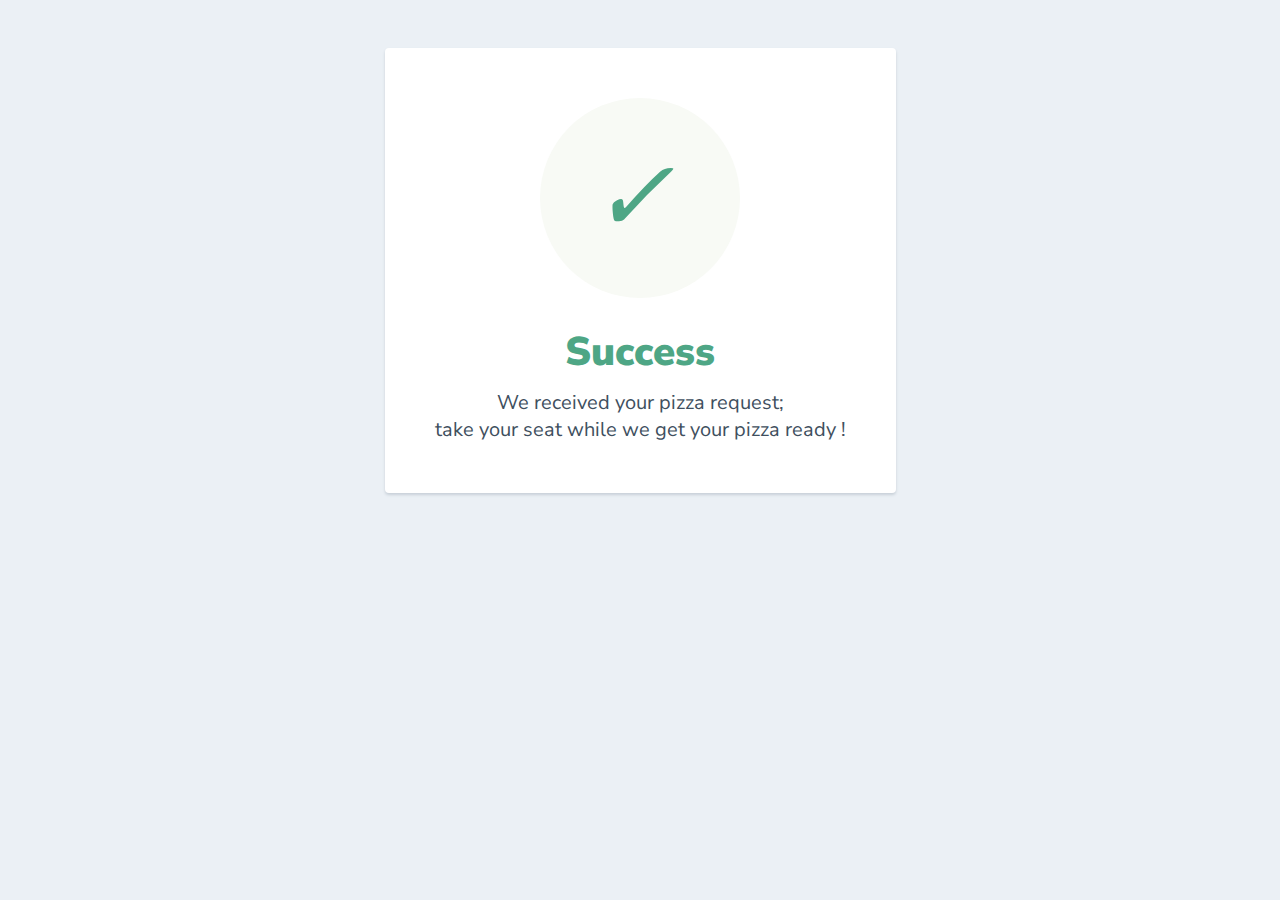
<file: frontend/confirm/confirm.html>
<!DOCTYPE html>
  <html lang="en">
  <head>
    <meta charset="UTF-8">
    <meta name="viewport" content="width=device-width, initial-scale=1.0">
    <title>Success</title>
    <link href="https://fonts.googleapis.com/css?family=Nunito+Sans:400,400i,700,900&display=swap" rel="stylesheet">
    <link rel="stylesheet" href="confirm.css">
  </head>
  <body>
    <div class="card">
      <div class="circle">
        <i class="checkmark">✓</i>
      </div>
      <h1>Success</h1>
      <p>We received your pizza request;<br/> take your seat while we get your pizza ready !</p>
      <!-- <button onclick="redirectToLobby(event)" class="lobby-button">Lobby</button> -->
    </div>
    <script src="confirm.js"></script>
  </body>
  </html>
</file>
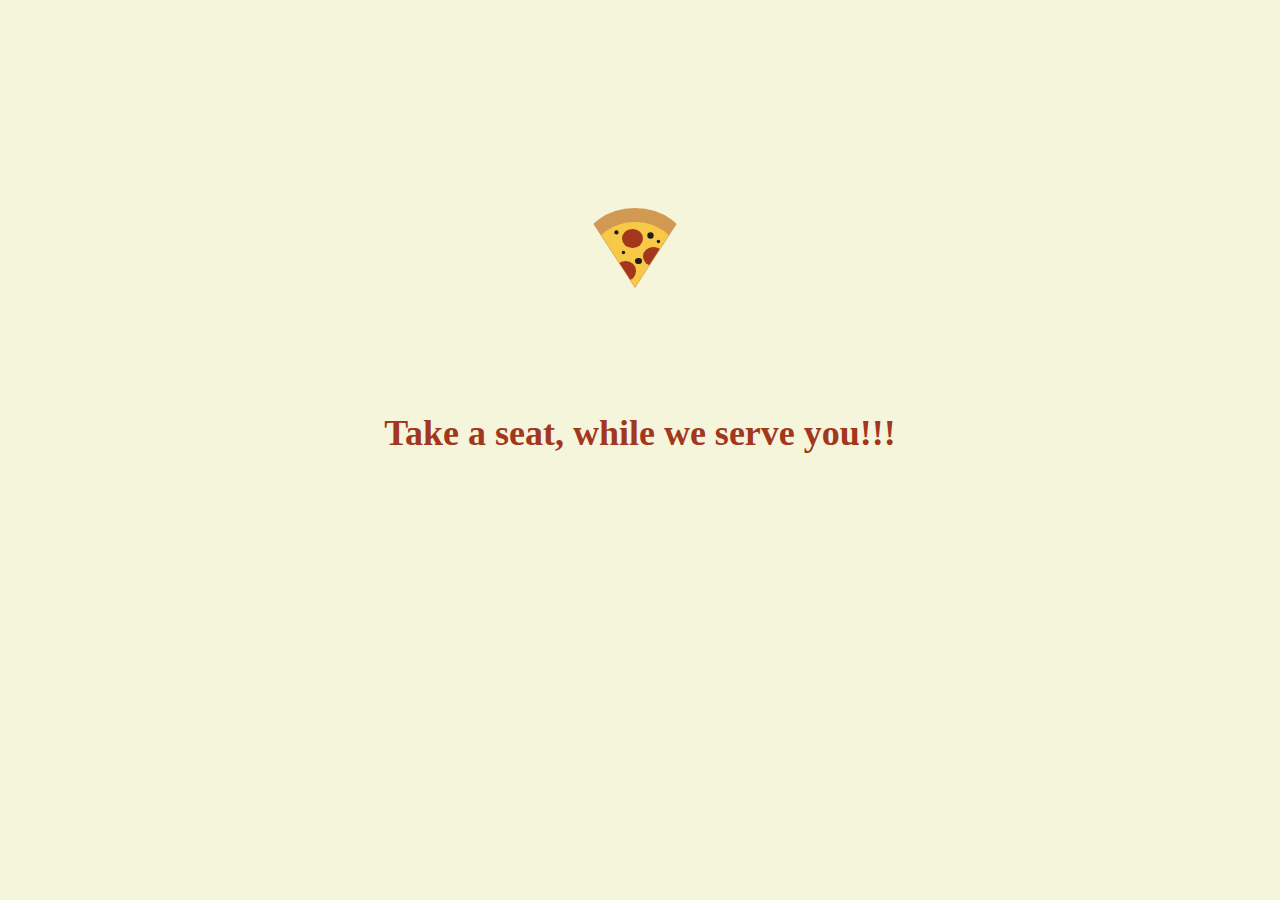
<file: frontend/ovenWait/ovenWait.html>
<!DOCTYPE html>
<html lang="en">
<head>
    <meta charset="UTF-8">
    <meta name="viewport" content="width=device-width, initial-scale=1.0">
    <link href="https://fonts.googleapis.com/css?family=Raleway:400,600,700,900" rel="stylesheet">
    <link rel="stylesheet" href="ovenWait.css">
    <title>Document</title>
</head>
<body>
  <div class="box">
    <div class="pizza-slice slice-1">
      <div class="border">
        <div class="crust"></div>
        <div class="cheese">
          <div class="peperoni p-1"></div>
          <div class="peperoni p-2"></div>
          <div class="peperoni p-3"></div>
          <div class="olive o-1"></div>
          <div class="olive o-3"></div>
          <div class="olive o-4"></div>
          <div class="olive o-6"></div>
          <div class="olive o-7"></div>
        </div>
      </div>
    </div>
    <div class="pizza-slice slice-2">
      <div class="border">
        <div class="crust"></div>
        <div class="cheese">
          <div class="peperoni p-1"></div>
          <div class="peperoni p-2"></div>
          <div class="peperoni p-3"></div>
          <div class="olive o-1"></div>
          <div class="olive o-2"></div>
          <div class="olive o-3"></div>
          <div class="olive o-6"></div>
          <div class="olive o-7"></div>
        </div>
      </div>
    </div>
    <div class="pizza-slice slice-3">
      <div class="border">
        <div class="crust"></div>
        <div class="cheese">
          <div class="peperoni p-1"></div>
          <div class="peperoni p-2"></div>
          <div class="peperoni p-3"></div>
          <div class="olive o-3"></div>
          <div class="olive o-4"></div>
          <div class="olive o-5"></div>
          <div class="olive o-6"></div>
        </div>
      </div>
    </div>
    <div class="pizza-slice slice-4">
      <div class="border">
        <div class="crust"></div>
        <div class="cheese">
          <div class="peperoni p-1"></div>
          <div class="peperoni p-2"></div>
          <div class="peperoni p-3"></div>
          <div class="olive o-1"></div>
          <div class="olive o-2"></div>
          <div class="olive o-3"></div>
          <div class="olive o-4"></div>
        </div>
      </div>
    </div>
    <div class="pizza-slice slice-5">
      <div class="border">
        <div class="crust"></div>
        <div class="cheese">
          <div class="peperoni p-1"></div>
          <div class="peperoni p-2"></div>
          <div class="peperoni p-3"></div>
          <div class="olive o-1"></div>
          <div class="olive o-2"></div>
          <div class="olive o-6"></div>
          <div class="olive o-7"> </div>
        </div>
      </div>
    </div>
  </div>
  <div class="heading">
    <h2>Take a seat, while we serve you!!!</h2>
  </div>
    <script src="ovenWait.js"></script>
</body>
</html>
</file>
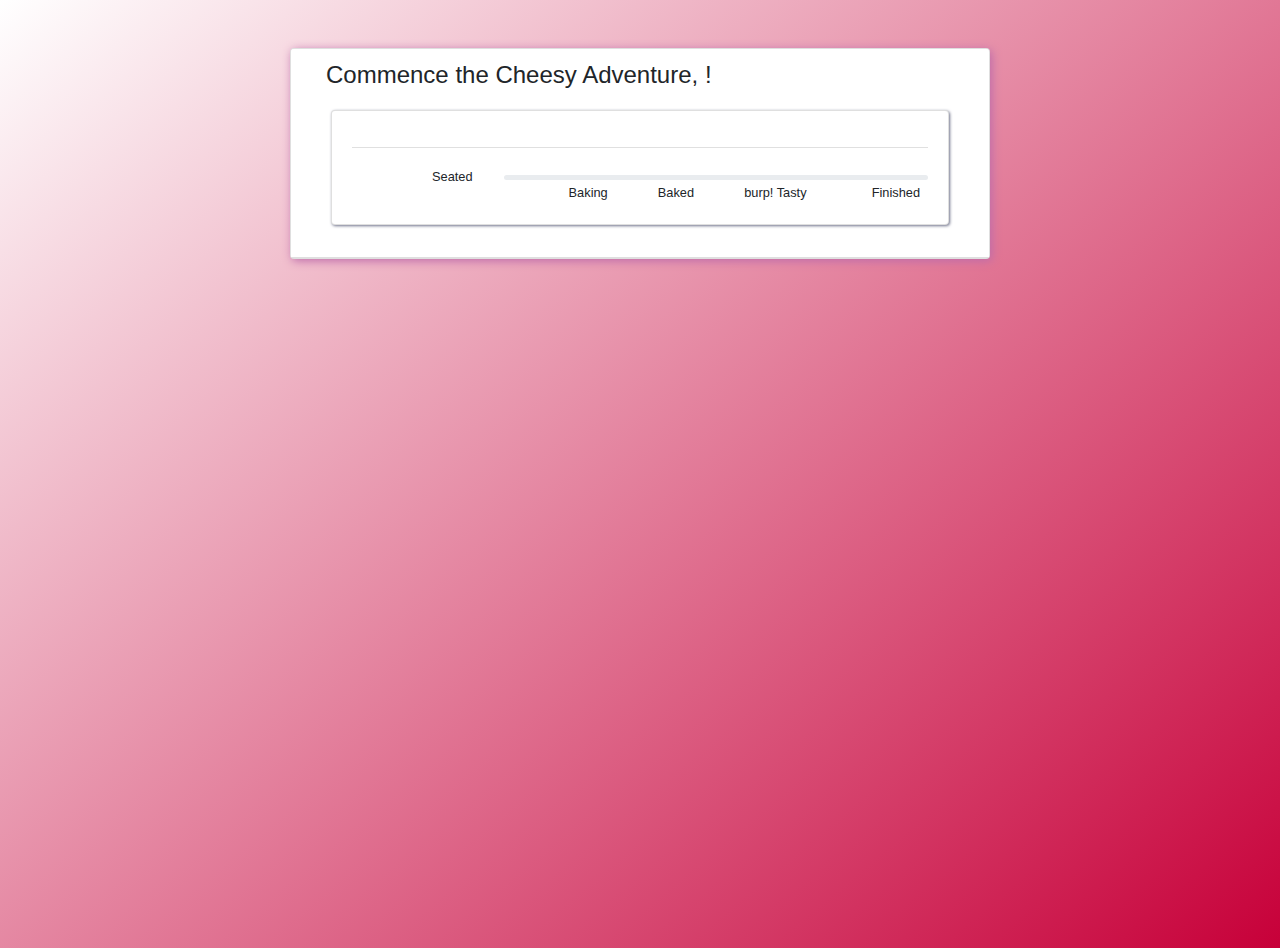
<file: frontend/pizzaReceipt/pizzaReceipt.html>
<!DOCTYPE html>
<html lang="en">
<head>
    <meta charset="UTF-8">
    <meta name="viewport" content="width=device-width, initial-scale=1.0">
    <title>Document</title>
    <link rel="stylesheet" href="pizzaReceipt.css">
    <link rel="stylesheet" href="https://stackpath.bootstrapcdn.com/bootstrap/4.3.1/css/bootstrap.min.css">
</head>
<body>
    <div class="container-fluid my-5  d-flex  justify-content-center">
        <div class="card card-1" style="width: 100%; max-width: 700px;">
            <div class="card-header bg-white">
                <div class="media flex-sm-row flex-column-reverse justify-content-between">
                    <div class="col my-auto"> <h4 class="mb-0">Commence the Cheesy Adventure, <span class="change-color" id="username-span"> </span> !</h4> </div>
                </div>
                <div class="card-body">
                    <div class="row">
                        <div class="col">
                            <div class="card card-2">
                                <div class="card-body">
                                    <div class="media" id="receipt-cards">
                                        <!-- Populate the cards here .... -->
                                    </div>
                                    <hr class="my-3 ">
                                    <div class="row">
                                        <div class="col-md-3 mb-3"> <small style="margin-left: 80px;"> Seated <span><i class=" ml-2 fa fa-refresh"  aria-hidden="true"></i></span></small> </div>
                                        <div class="col mt-auto">
                                            <div class="progress my-auto"> <div class="progress-bar progress-bar  rounded" role="progressbar" aria-valuenow="25" aria-valuemin="0"  aria-valuemax="100" id="progress-bar-length"></div> </div>
                                            <div class="media row justify-content-between ">
                                                <div class="col-auto text-right"><span> <small  class="text-right mr-sm-2"></small> <i class="fa fa-circle active"></i> </span></div>
                                                <div class="flex-col"> <span> <small class="text-right mr-sm-2">Baking</small><i class="fa fa-circle active"></i></span></div>
                                                <div class="flex-col"> <span> <small class="text-right mr-sm-2">Baked</small><i class="fa fa-circle active"></i></span></div>
                                                <div class="flex-col"> <span> <small class="text-right mr-sm-2">burp! Tasty</small><i class="fa fa-circle active"></i></span></div>
                                                <div class="col-auto flex-col-auto"><small  class="text-right mr-sm-2">Finished</small><span> <i  class="fa fa-circle"></i></span></div>
                                            </div>
                                        </div>
                                    </div>
                                </div>
                            </div>
                        </div>
                    </div>
               </div>
            </div>
        </div>
    </div>
      <script src="../globalParameters.js"></script>
      <script src="pizzaReceipt.js"></script>
      <script src="https://stackpath.bootstrapcdn.com/bootstrap/4.3.1/js/bootstrap.bundle.min.js"></script>
      <script src="https://cdnjs.cloudflare.com/ajax/libs/jquery/3.2.1/jquery.min.js"></script>
</body>
</html>
</file>
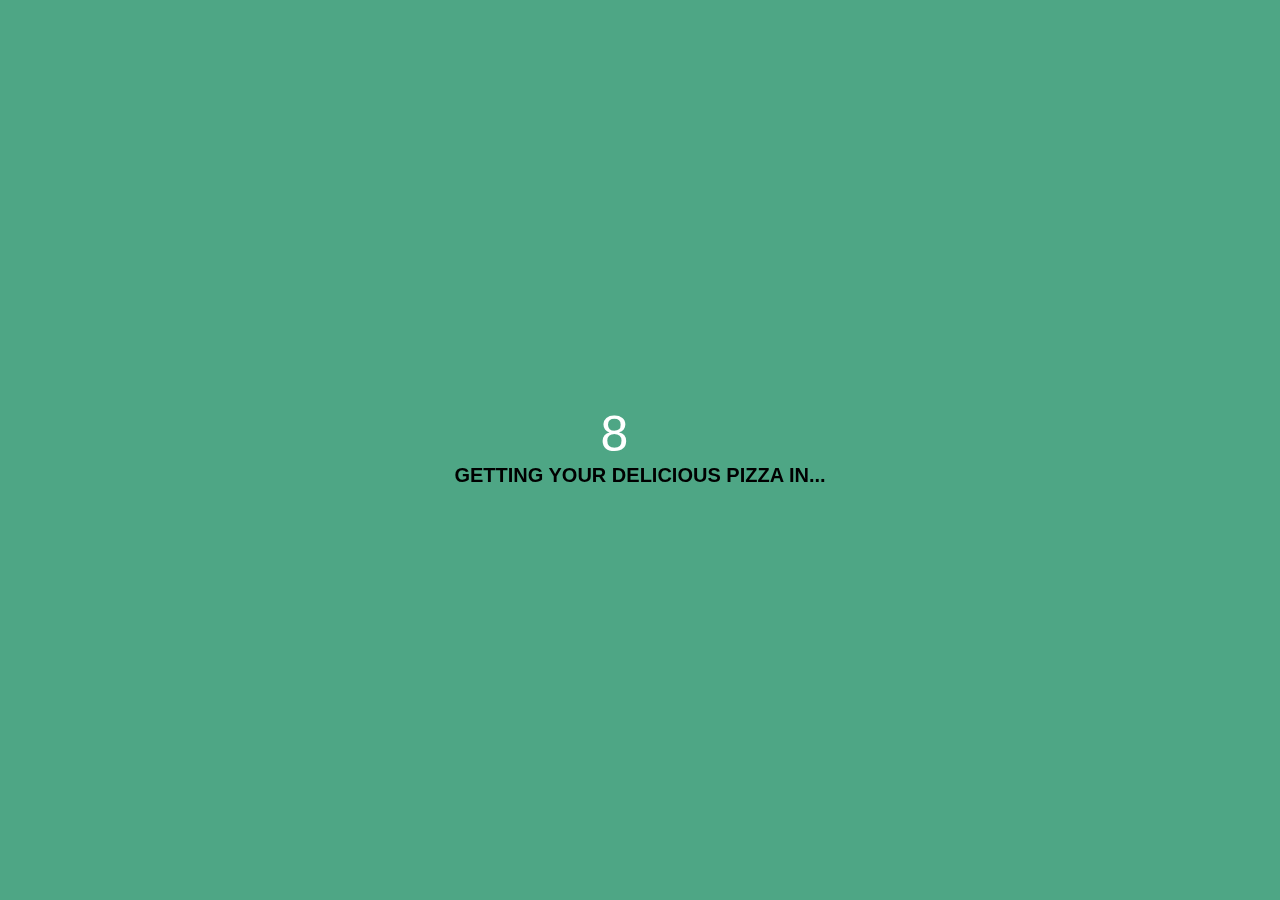
<file: frontend/pizzaWait/pizzaWait.html>
<!DOCTYPE html>
    <html lang="en">
    <head>
        <meta charset="UTF-8">
        <meta name="viewport" content="width=device-width, initial-scale=1.0">
        <link rel="stylesheet" href="pizzaWait.css">
        <title>Document</title>
    </head>
    <body>
        <div class="counter">
            <div class="nums">
                <span class="in">8</span>
                <span>7</span>
                <span>6</span>
                <span>5</span>
                <span>4</span>
                <span>3</span>
                <span>2</span>
                <span>1</span>
                <span>0</span>
            </div>
            <h4>Getting your Delicious Pizza in...</h4>
        </div>
        <div class="final">
            <div class="message">
                <h2>Your pizza is ready!!!</h2>
            </div>
            <canvas id="pizza"></canvas>
        </div>
        <script src="pizzaWait.js"></script>
    </body>
    </html>
</file>
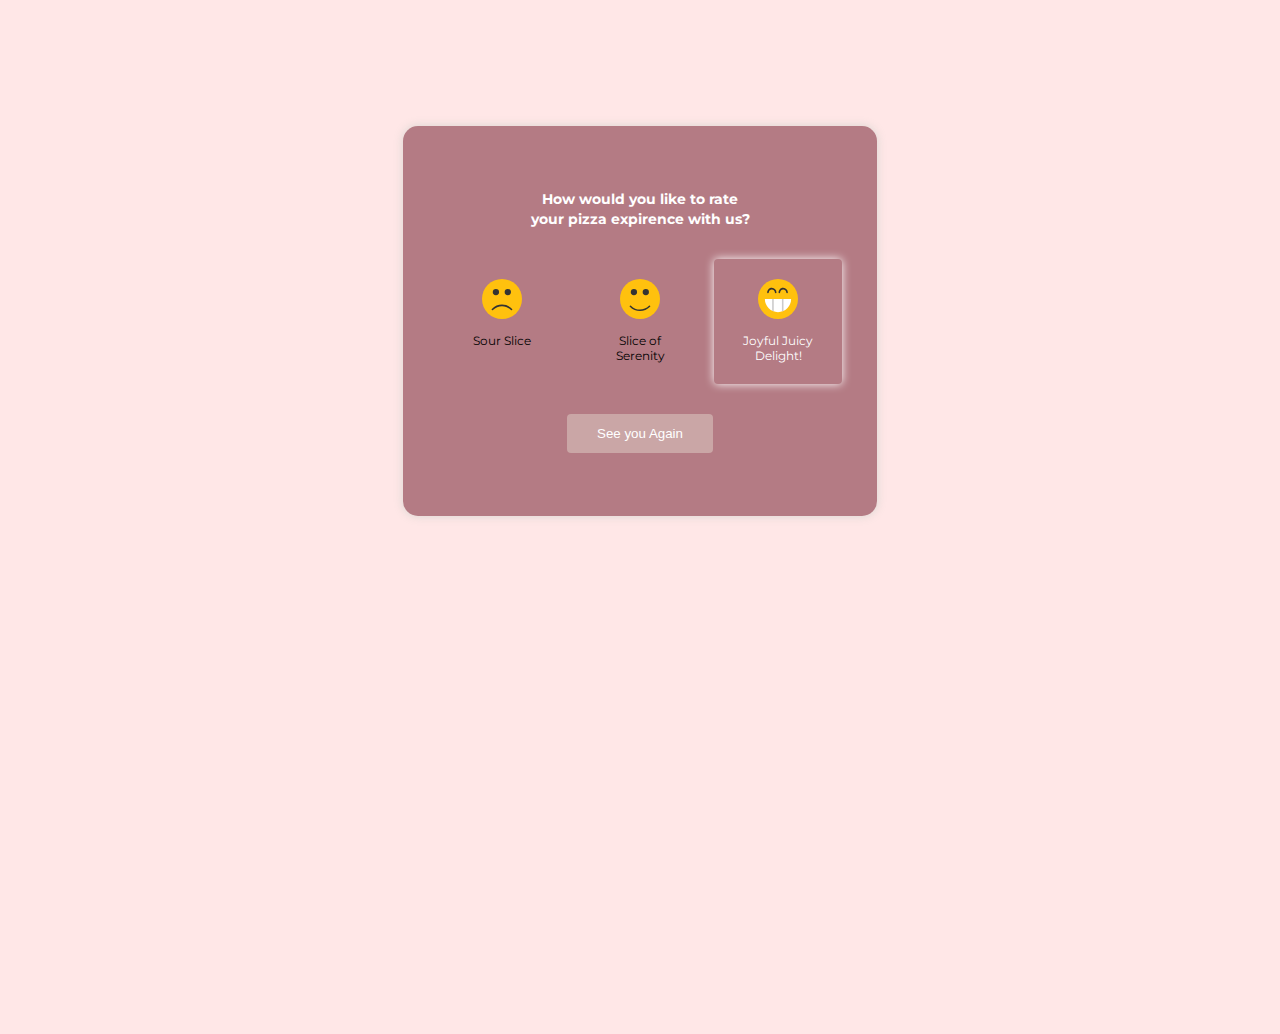
<file: frontend/thankyou/thankyou.html>
<!DOCTYPE html>
  <html lang="en">
    <head>
      <meta charset="UTF-8" />
      <meta name="viewport" content="width=device-width, initial-scale=1.0" />
      <link rel="stylesheet" href="https://cdnjs.cloudflare.com/ajax/libs/font-awesome/5.14.0/css/all.min.css" integrity="sha512-1PKOgIY59xJ8Co8+NE6FZ+LOAZKjy+KY8iq0G4B3CyeY6wYHN3yt9PW0XpSriVlkMXe40PTKnXrLnZ9+fkDaog==" crossorigin="anonymous" />
      <link rel="stylesheet" href="thankyou.css" />
      <title>Let Us Know Your Feedback || Learning Robo</title>
    </head>
    <body style="overflow-y:scroll;">
      <div id="panel" class="panel-container">
        <strong>How would you like to rate <br /> your pizza expirence with us?</strong>
        <div class="ratings-container">
          <div class="rating">
            <img src="sad-svgrepo-com.svg" alt="">
            <small>Sour Slice</small>
          </div>

          <div class="rating">
            <img src="smiling-svgrepo-com.svg" alt=""/>
            <small>Slice of Serenity</small>
          </div>

          <div class="rating active">
            <img src="happy-svgrepo-com.svg" alt=""/>
            <small>Joyful Juicy Delight! </small>
          </div>
        </div>
        <!-- <button class="btn" id="send">Send Review</button> -->
        <button class="btn" onclick="goBack(event)">See you Again</button>
      </div>

    <!-- Loader for Redirecting -->
        <div class="loader" id="loader">
          <svg viewBox="0 0 100 100">
        <g fill="none" stroke="#fff" stroke-linecap="round" stroke-linejoin="round" stroke-width="6">
          <!-- left line -->
          <path d="M 21 40 V 59">
            <animateTransform
          attributeName="transform"
          attributeType="XML"
          type="rotate"
          values="0 21 59; 180 21 59"
          dur="2s"
          repeatCount="indefinite" />
          </path>
          <!-- right line -->
          <path d="M 79 40 V 59">
            <animateTransform
          attributeName="transform"
          attributeType="XML"
          type="rotate"
          values="0 79 59; -180 79 59"
          dur="2s"
          repeatCount="indefinite" />
          </path>
          <!-- top line -->
          <path d="M 50 21 V 40">
            <animate
          attributeName="d"
          values="M 50 21 V 40; M 50 59 V 40"
          dur="2s"
          repeatCount="indefinite" />
          </path>
          <!-- btm line -->
          <path d="M 50 60 V 79">
            <animate
          attributeName="d"
          values="M 50 60 V 79; M 50 98 V 79"
          dur="2s"
          repeatCount="indefinite" />
          </path>
          <!-- top box -->
          <path d="M 50 21 L 79 40 L 50 60 L 21 40 Z">
          <animate
          attributeName="stroke"
          values="rgba(255,255,255,1); rgba(100,100,100,0)"
          dur="2s"
          repeatCount="indefinite" />
          </path>
          <!-- mid box -->
          <path d="M 50 40 L 79 59 L 50 79 L 21 59 Z"/>
          <!-- btm box -->
          <path d="M 50 59 L 79 78 L 50 98 L 21 78 Z">
          <animate
          attributeName="stroke"
          values="rgba(100,100,100,0); rgba(255,255,255,1)"
          dur="2s"
          repeatCount="indefinite" />
          </path>
          <animateTransform
          attributeName="transform"
          attributeType="XML"
          type="translate"
          values="0 0; 0 -19"
          dur="2s"
          repeatCount="indefinite" />
        </g>
      </svg>
      </div>
      <script src="thankyou.js"></script>
    </body>
  </html>
</file>
<file: frontend/confirm/confirm.css>
body {
      text-align: center;
      padding: 40px 0;
      background: #EBF0F5;
    }
    
    h1 {
      color: #4EA685;
      font-family: "Nunito Sans", "Helvetica Neue", sans-serif;
      font-weight: 900;
      font-size: 40px;
      margin-bottom: 10px;
    }
    
    p {
      color: #404F5E;
      font-family: "Nunito Sans", "Helvetica Neue", sans-serif;
      font-size: 20px;
      margin: 0;
    }
    
    i {
      color: #4EA685;
      font-size: 100px;
      line-height: 200px;
      margin-left: -15px;
    }
    
    .card {
      background: white;
      padding: 50px;
      border-radius: 4px;
      box-shadow: 0 2px 3px #C8D0D8;
      display: inline-block;
      margin: 0 auto;
    }
    
    .circle {
      border-radius: 200px;
      height: 200px;
      width: 200px;
      background: #F8FAF5;
      margin: 0 auto;
    }

    .lobby-button {
      background-color: #4EA685;
      color: white;
      margin-top: 10px;
      margin-left: -10px;
      padding: 10px 20px;
      border: none;
      border-radius: 4px;
      font-family: "Nunito Sans", "Helvetica Neue", sans-serif;
      font-size: 18px;
      cursor: pointer;
      transition: background-color 0.3s ease;
    }
    
    .lobby-button:hover {
      background-color: #4EA685;
    }
</file>
<file: frontend/ovenWait/ovenWait.css>
:root {
    --cheese: #F7C946;
    --tomato: #D84B2A;
    --crust: #D19952;
    --peperoni: #A2371D;
    --olive: #1D1D1D;
}
  
  * {
    padding: 0;
    margin: 0;
    box-sizing: border-box;
  }
  
  body {
    font-family: 'Poppins';
    background-color: transparent;
    font-size: x-large;
    background-color: beige;
    color:#A2371D;
  }
  
  p {
    margin-top: 2vh;
    text-transform: capitalize;
    font-size: 20px;
    text-align: center;
    color: rgb(255, 113, 113);
    font-weight: 600;
    text-shadow: 1px 1px black;
  }

  .heading{
    margin-top: 20px;
    display: flex;
    justify-content: center;
  }
  
  .box {
    position: relative;
    width: 200px;
    height: 200px;
    display: block;
    margin: auto;
    margin-top: 15%;
    border-radius: 50%;
  }
  
  .pizza-slice {
    position: absolute;
    width: 65%;
    height: 50%;
    clip-path: polygon(50% 100%, 0 0, 100% 0);
    -webkit-clip-path: polygon(50% 100%, 0 0, 100% 0);
    transform: rotate(0deg);
    -webkit-transform: rotate(0deg);
    -moz-transform: rotate(0deg);
    -ms-transform: rotate(0deg);
    -o-transform: rotate(0deg);
    border-radius: 50%;
    -webkit-border-radius: 50%;
    -moz-border-radius: 50%;
    -ms-border-radius: 50%;
    -o-border-radius: 50%;
    animation-duration: .7s;
    animation-iteration-count: infinite;
    animation-direction: alternate;
  }
  
  .slice-1 {
    top: 5%;
    left: 15%;
  }
  
  .slice-2 {
    top: 18%;
    left: 33%;
    opacity: 0;
    z-index: 2;
    transform: rotate(72deg);
    -webkit-transform: rotate(72deg);
    -moz-transform: rotate(72deg);
    -ms-transform: rotate(72deg);
    -o-transform: rotate(72deg);
    animation-name: slice;
  }
  
  .slice-3 {
    top: 39%;
    left: 27%;
    opacity: 0;
    animation-name: slice-2;
    transform: rotate(144deg);
    -webkit-transform: rotate(144deg);
    -moz-transform: rotate(144deg);
    -ms-transform: rotate(144deg);
    -o-transform: rotate(144deg);
  }
  
  .slice-4 {
    top: 38%;
    left: 5%;
    opacity: 0;
    transform: rotate(216deg);
    -webkit-transform: rotate(216deg);
    -moz-transform: rotate(216deg);
    -ms-transform: rotate(216deg);
    -o-transform: rotate(216deg);
    animation-name: slice-3;
  }
  
  .slice-5 {
    top: 17%;
    left: -3%;
    opacity: 0;
    transform: rotate(288deg);
    -webkit-transform: rotate(288deg);
    -moz-transform: rotate(288deg);
    -ms-transform: rotate(288deg);
    -o-transform: rotate(288deg);
    animation-name: slice-4;
  }
  
  .crust {
    position: absolute;
    top: 6%;
    left: 10%;
    width: 80%;
    height: 80%;
    background: var(--crust);
    -webkit-clip-path: polygon(50% 100%, 0 0, 100% 0);
    clip-path: polygon(50% 100%, 0 0, 100% 0);
    border-radius: 50%;
    -webkit-border-radius: 50%;
    -moz-border-radius: 50%;
    -ms-border-radius: 50%;
    -o-border-radius: 50%;
  }
  
  .cheese {
    position: absolute;
    top: 20%;
    left: 17.5%;
    width: 65%;
    height: 65%;
    background: var(--cheese);
    -webkit-clip-path: polygon(50% 100%, 0 0, 100% 0);
    clip-path: polygon(50% 100%, 0 0, 100% 0);
    border-radius: 50%;
    overflow: hidden;
  }
  .peperoni{
    position: absolute;
    width: 25%;
    height: 30%;
    border-radius: 50%;
    -webkit-border-radius: 50%;
    -moz-border-radius: 50%;
    -ms-border-radius: 50%;
    -o-border-radius: 50%;
    background: var(--peperoni);
  }
  
  .p-1 {
    top: 10%;
    left: 35%;
  }
  .p-2 {
    top: 38%;
    right: 16%;
  }
  
  .p-3 {
    bottom: 10%;
    left: 26%;
  }
  .olive{
    position: absolute;
    width: 8%;
    height: 10%;
    background: var(--olive);
    border-radius: 50%;
  
  }
  .o-1 {
    top: 10%;
    left: 24%;
    transform: scale(0.6);
  }
  
  .o-2 {
    top: 26%;
    left: 22%;
    transform: scale(0.7);
  }
  
  .o-3 {
    top: 42%;
    left: 32%;
    transform: scale(0.5);
  }
  
  .o-4 {
    top: 55%;
    left: 50%;
    border-radius: 50%;
  }
  
  .o-5 {
    bottom: 15%;
    right: 40%;
    transform: scale(0.75);
  }
  
  .o-6 {
    top: 15%;
    right: 28%;
    transform: scale(0.9);
  }
  
  .o-7 {
    top: 25%;
    right: 18%;
    transform: scale(0.5);
  }
  
  
  @keyframes slice {
    0% {
      opacity: 0;
    }
  
    25% {
      opacity: 1;
    }
  
    100% {
      opacity: 1;
    }
  }
  
  @keyframes slice-2 {
    0% {
      opacity: 0;
    }
  
    25% {
      opacity: 0;
    }
  
    50% {
      opacity: 1;
    }
  
    100% {
      opacity: 1;
    }
  }
  
  @keyframes slice-3 {
    0% {
      opacity: 0;
    }
  
    50% {
      opacity: 0;
    }
  
    75% {
      opacity: 1;
    }
  
    100% {
      opacity: 1;
    }
  }
  
  @keyframes slice-4 {
    0% {
      opacity: 0;
    }
  
    75% {
      opacity: 0;
    }
  
    100% {
      opacity: 1;
    }
  }
  
  @media all and (max-width:200px) {
    .box {
      width: 100px;
      height: 100px;
    }
  
    
    p {
      font-size: 1em;
    }
  }
</file>
<file: frontend/pizzaReceipt/pizzaReceipt.css>
body {
    min-height: 100vh;
    background-size: cover;
    font-family: 'Lato', sans-serif;
    color: rgba(116, 116, 116, 0.667);
    background: linear-gradient(140deg , #fff , 50% , #C70039);    

}
.container-fluid {
    margin-top: 200px ;
}

p {
    font-size: 14px;
    margin-bottom: 7px;

}

.small {
    letter-spacing: 0.5px !important;
}

.card-1 {
    box-shadow: 2px 2px 10px 0px rgb(190, 108, 170);
}

hr {
    background-color: rgba(248, 248, 248, 0.667);
}


.bold {
    font-weight: 500;
}

.change-color {
    color: #AB47BC !important;
}

.card-2 {
    box-shadow: 1px 1px 3px 0px rgb(112, 115, 139);

}

.fa-circle.active {
    font-size: 8px;
    color: #AB47BC;
}

.fa-circle {
    font-size: 8px;
    color: #aaa;
}

.rounded {
    border-radius: 2.25rem !important;
}


.progress-bar {
    background-color: #AB47BC !important;
}


.progress {
    height: 5px !important;
    margin-bottom: 0;
}

.invoice {
    position: relative;
    top: -70px;
}

.Glasses {
    position: relative;
    top: -12px !important;
}

.card-footer {
    background-color: #AB47BC;
    color: #fff;
}

h2 {
    color: rgb(78, 0, 92);
    letter-spacing: 2px !important;
}

.display-3 {
    font-weight: 500 !important;
}

@media (max-width: 479px) {
    .invoice {
        position: relative;
        top: 7px;
    }

    .border-line {
        border-right: 0px solid rgb(226, 206, 226) !important;
    }

}

@media (max-width: 700px) {

    h2 {
        color: rgb(78, 0, 92);
        font-size: 17px;
    }

    .display-3 {
        font-size: 28px;
        font-weight: 500 !important;
    }
}

.card-footer small {
    letter-spacing: 7px !important;
    font-size: 12px;
}

.border-line {
    border-right: 1px solid rgb(226, 206, 226)
}
</file>
<file: frontend/pizzaWait/pizzaWait.css>
body {
        background-color: #4EA685;
    /*     background-image: linear-gradient(to top, #E6E9F0 0%, #EEF1F5 100%); */
            font-family: 'Poppins', sans-serif !important;
            margin: 0;
            height: 100vh;
    }
    .counter {
        position: fixed;
        top: 50%;
        left: 50%;
        transform: translate(-50%, -50%);
        text-align: center;
    }
    .counter.hide {
        transform: translate(-50%, -50%) scale(0);
        animation: hide .2s ease-out;
    }
    @keyframes hide {
        0% {
            transform: translate(-50%, -50%) scale(1);
        }
        100% {
            transform: translate(-50%, -50%) scale(0);
        }
    }
    .final {
        position: fixed;
        top: 50%;
        left: 50%;
        transform: translate(-50%, -50%) scale(0);
    }
    .final.show {
        transform: translate(-50%, -50%) scale(1);
        animation: show .3s ease-in;
    }
    @keyframes show {
        0% {
            transform: translate(-50%, -50%) scale(0);
        }
        80% {
            transform: translate(-50%, -50%) scale(1.4);
        }
        100% {
            transform: translate(-50%, -50%) scale(1);
        }
    }
    .nums {
        color: #fff;
        position: relative;
        font-size: 50px;
        overflow: hidden;
        width: 250px;
        height: 50px;
    }
    .nums span {
        position: absolute;
        left: 50%;
        top: 50%;
        transform: translate(-50%, -50%) rotate(120deg);
        transform-origin: bottom center;
        padding-left: 80px;
    }
    .nums span.in {
        transform: translate(-50%, -50%) rotate(0deg);
        animation: goIn .5s ease-in-out;
    }
    .nums span.out {
        animation: goOut .5s ease-in-out;
    }
    @keyframes goIn {
        0% {
            transform: translate(-50%, -50%) rotate(120deg);
        }
        30% {
            transform: translate(-50%, -50%) rotate(-20deg);
        }
        60% {
            transform: translate(-50%, -50%) rotate(10deg);
        }
        90%, 100% {
            transform: translate(-50%, -50%) rotate(0deg);
        }
    }
    @keyframes goOut {
        0%, 30% {
            transform: translate(-50%, -50%) rotate(0deg);
        }
        60% {
            transform: translate(-50%, -50%) rotate(20deg);
        }
        100% {
            transform: translate(-50%, -50%) rotate(-120deg);
        }
    }
    h4 {
        font-size: 20px;
        margin: 5px;
        text-transform: uppercase;
    }
    .message {
        text-align: center;
        margin-bottom: 20px;
    }
    .message h2 {
        font-size: 30px;
        color: #333;
    }
    #pizza{
        margin-left: 50px;
    }
</file>
<file: frontend/thankyou/thankyou.css>
@import url('https://fonts.googleapis.com/css?family=Montserrat&display=swap');

  * {
    box-sizing: border-box;
  }

  body {
      background: #FFE7E7; 
      /* background: -webkit-linear-gradient(to right, #8f94fb, #4ea685);  
      background: linear-gradient(to right, #8f94fb, #4ea685);      */
    font-family: 'Montserrat', sans-serif;
    overflow: hidden;
    height:100vh;
  }

  .panel-container {
    background-color: #B47B84;
    box-shadow: 0 0 10px rgba(123, 177, 158, 0.3);
    border-radius: 15px;
    font-size: 90%;
    display: flex;
    flex-direction: column;
    justify-content: center;
    align-items: center;
    text-align: center;
    padding: 30px;
    width: 474px;
    height: 390px;
    color:#fff;
    margin:10% auto 2% auto;
  }

  .panel-container strong {
    line-height: 20px;
  }

  .ratings-container {
    display: flex;
    margin: 20px 0;
  }

  .rating {
    flex: 1;
    cursor: pointer;
    padding: 20px;
    margin: 10px 5px;
  }

  .rating:hover,
  .rating.active {
    border-radius: 4px;
    box-shadow: 0 0 10px rgb(255, 255, 255);
  }

  .rating img {
    width: 40px;
  }

  .rating small {
    color: #000;
    display: inline-block;
    margin: 10px 0 0;
  }

  .rating:hover small,
  .rating.active small {
    color: #fff;
  }

  .btn {
    color: #fff;
    background-color: #CAA6A6;
    border: 0;
    border-radius: 4px;
    padding: 12px 30px;
    cursor: pointer;
  }

  .btn:hover {
    outline: 0;
    transform: scale(0.98);

  }

  .btn:active {
    transform: scale(0.98);
  }

  .fa-heart {
    color: red;
    font-size: 30px;
    margin-bottom: 10px;
  }

    .loader {
      color: #fff;
      display: none;
      position: fixed;
      top: 0;
      left: 0;
      width: 100%;
      height: 100%;
      background: rgba(54, 51, 51, 0.8);
      text-align: center;
      padding-top: 20%;
      z-index: 1000;
  }

  svg {
      position: fixed;
      top: 50%;
      left: 50%;
      transform: translate(-50%, -50%);
      height: 150px;
      width: 150px;
  }
</file>
